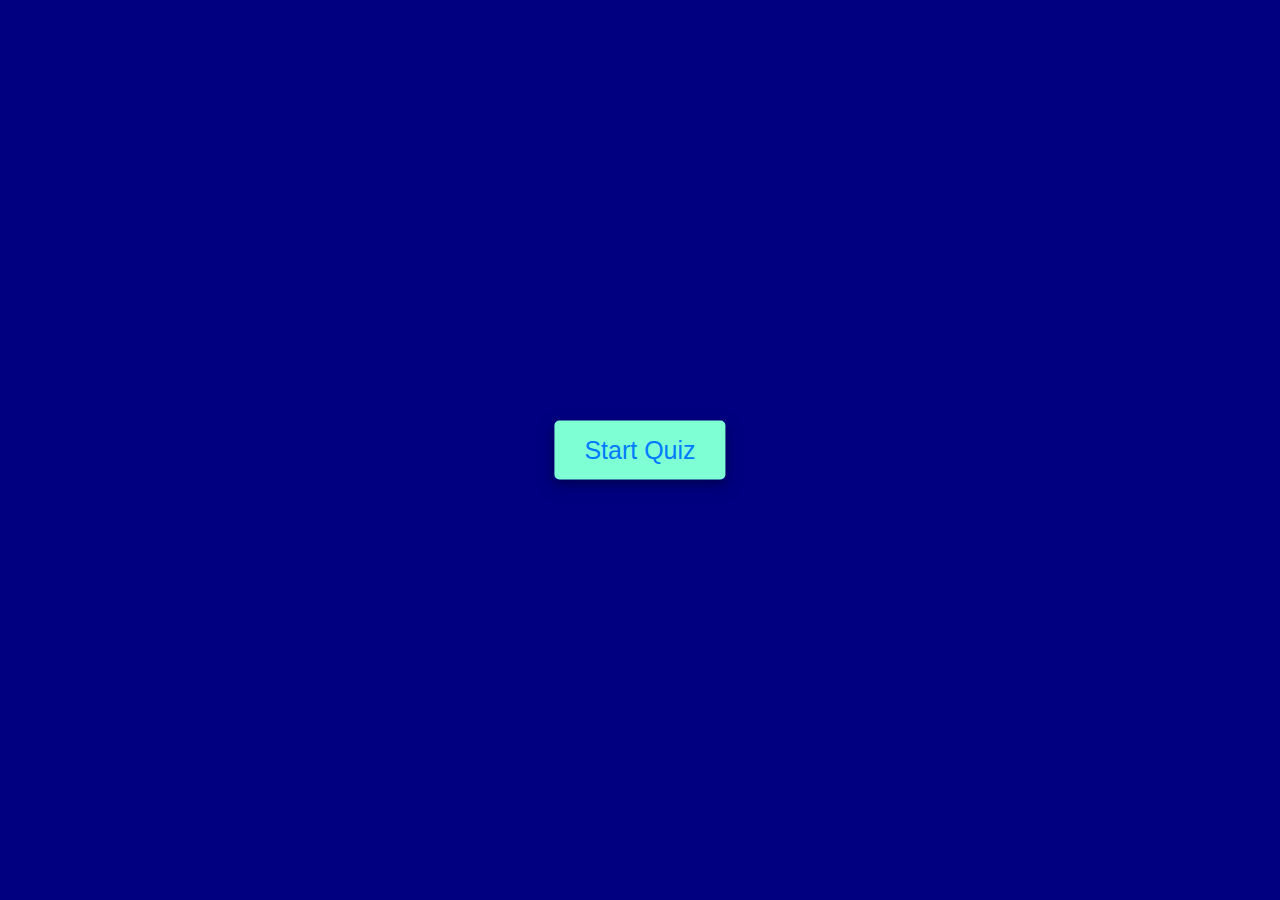
<file: Brainy Quiz/index.html>
<!DOCTYPE html>
<html lang="en">
<head>
    <title>Brainy Quiz</title>
    <link rel="stylesheet" href="style.css">
    <link rel="stylesheet" href="https://cdnjs.cloudflare.com/ajax/libs/font-awesome/5.15.3/css/all.min.css"/>
</head>
<body>
    <!-- start Quiz button -->
    <div class="start_btn"><button>Start Quiz</button></div>

    <!-- Info Box -->
    <div class="info_box">
        <div class="info-title"><span>Rules for the quiz:</span></div>
        <div class="info-list">
            <div class="info">1. You will have only <span>15 seconds</span> per question.</div>
            <div class="info">2. Once you select your answer, it cannot be undone.</div>
            <div class="info">3. You will earn 1 point for each correct answer.</div>
        </div>
        <div class="buttons">
            <button class="quit">Exit Quiz</button>
            <button class="restart">Continue</button>
        </div>
    </div>

    <!-- Quiz Box -->
    <div class="quiz_box">
        <header>
            <div class="title">Brainy Quiz</div>
            <div class="timer">
                <div class="time_left_txt">Time Left</div>
                <div class="timer_sec">15</div>
            </div>
            <div class="time_line"></div>
        </header>
        <section>
            <div class="que_text">
                <!-- questions from JavaScript -->
            </div>
            <div class="option_list">
                <!options from JavaScript -->
            </div>
        </section>

        <!-- footer of Quiz Box -->
        <footer>
            <div class="total_que">
                <!--Question Count Number from JavaScript -->
            </div>
            <button class="next_btn">Next Que</button>
        </footer>
    </div>

    <!-- Result Box -->
    <div class="result_box">
        <div class="icon">
            <i class="fas fa-crown"></i>
        </div>
        <div class="complete_text">You've completed the Quiz!</div>
        <div class="score_text">
            <!--Score Result from JavaScript -->
        </div>
        <div class="buttons">
            <button class="restart">Replay Quiz</button>
            <button class="quit">Quit Quiz</button>
        </div>
    </div>

   <!-- Javascript file for questions and options. -->
    <script src="js/questions.js"></script>

    <!-- JavaScript file for coded Quiz Codes -->
    <script src="js/script.js"></script>

</body>
</html>
</file>
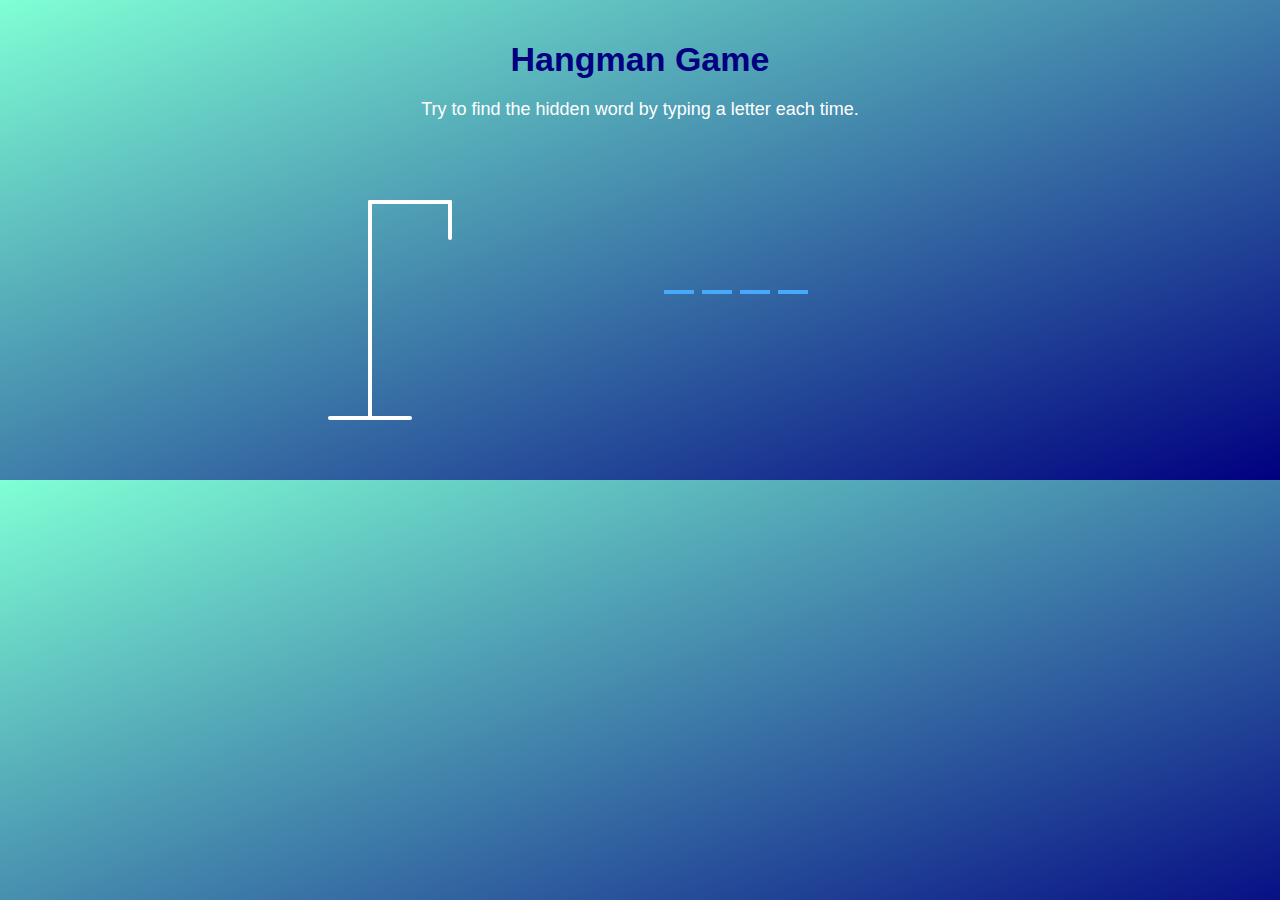
<file: Hangman/index.html>
<!DOCTYPE html>
<html lang="en">
  <head>
    <link rel="stylesheet" href="style.css" />
    <title>Hangman Game</title>
  </head>
  <body>
    <div class="container">
      <h1>Hangman Game</h1>
      <p>
        Try to find the hidden word by typing a letter each time.
      </p>
      <div class="game-box">
        <svg class="figure">
          <!-- Stand -->
          <line x1="25%" y1="5%" x2="65%" y2="5%" />
          <line x1="65%" y1="5%" x2="65%" y2="20%" />
          <line x1="25%" y1="5%" x2="25%" y2="95%" />
          <line x1="5%" y1="95%" x2="45%" y2="95%" />

          <!-- Head -->
          <circle r="10%" cx="65%" cy="30%" class="body-part" />

          <!-- Body -->
          <line x1="65%" y1="40%" x2="65%" y2="60%" class="body-part" />

          <!-- Arms -->
          <line x1="50%" y1="40%" x2="65%" y2="50%" class="body-part" />
          <line x1="80%" y1="40%" x2="65%" y2="50%" class="body-part" />

          <!-- Legs -->
          <line x1="65%" y1="60%" x2="80%" y2="70%" class="body-part" />
          <line x1="65%" y1="60%" x2="50%" y2="70%" class="body-part" />
        </svg>
        <div class="content">
          <ul id="word" class="word"></ul>
          <div id="incorrect" class="incorrect">
            <h2>Incorrect:</h2>
            <p></p>
          </div>
        </div>
        <div id="backdrop" class="backdrop"></div>
        <div id="no-work" class="no-work">
          <p>This app doesn't work in touch screen devices.</p>
        </div>
        <div id="final-msg" class="final-msg">
          <p id="msg-info" class="msg-info"></p>
          <button id="play" class="play">Play Again</button>
        </div>
        <div id="indication" class="indication">
          <p>You have already entered this letter</p>
        </div>
      </div>
    </div>
    <script src="script.js"></script>
  </body>
</html>
</file>
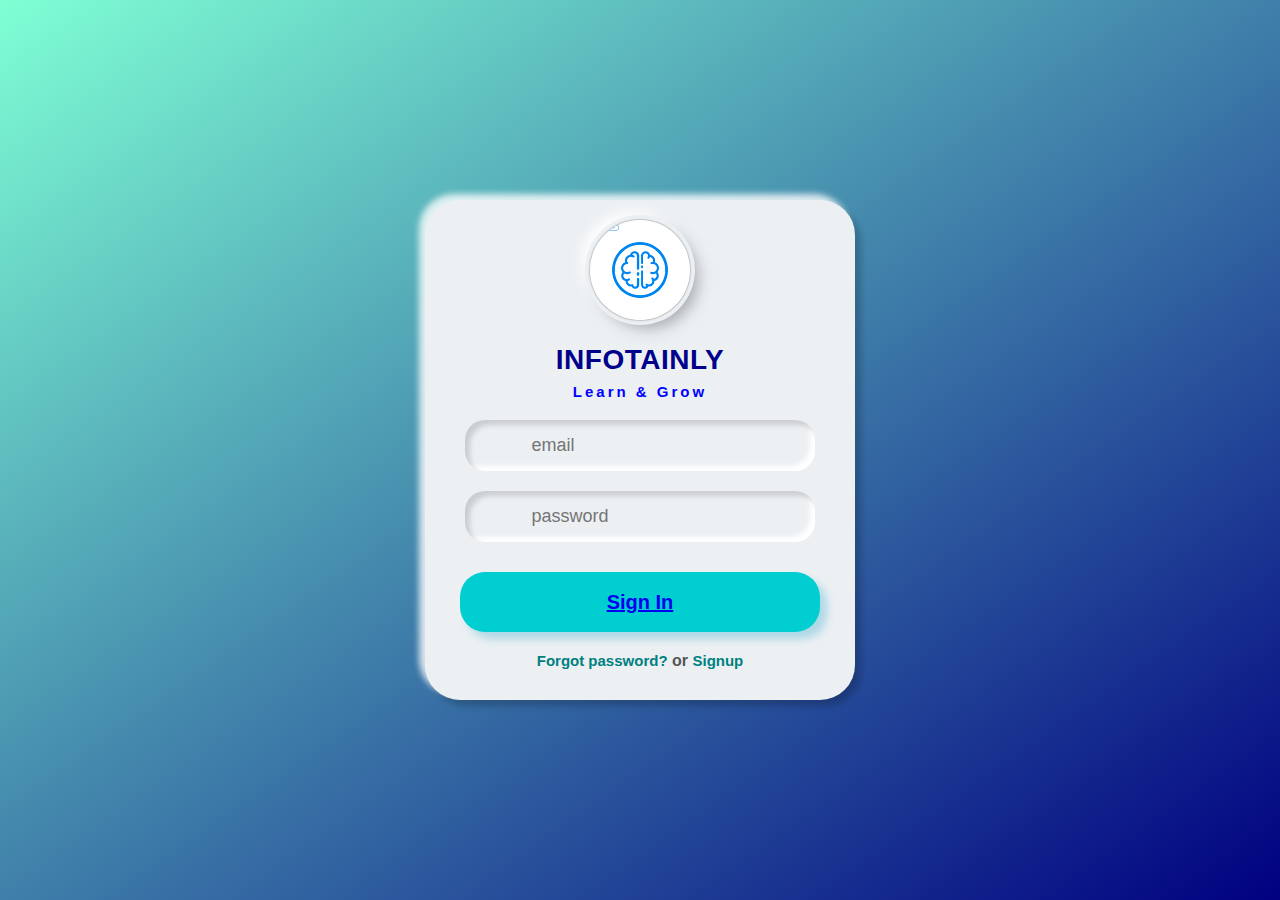
<file: firstpage.html>
<!DOCTYPE html>
<html>
<head>
		<title>INFOTAINLY</title>
		
		<style>
			* {
				/*Include the padding and border in the elements total width and height*/
				box-sizing: border-box;
			}
			body {
				margin: 0;
				/*Display width and height*/
				height: 100vh;
				width: 100vw;
				overflow: hidden;
				font-family: "Lato", sans-serif;
				font-weight: 700;
				/* To make all the elements center */
				display: flex;
				align-items: center;
				justify-content: center;
				/*Font color and background Color*/
				color: #555;
				background-image:linear-gradient(to bottom right,aquamarine,navy);
			}
			.div {
				/* Login Card Width and height */
				width: 430px;
				height: 500px;
				/* padding */
				padding: 20px 35px 15px 35px;
				border-radius: 35px;
				background: #ecf0f3;
				/* Box-shadow for 3d visualization*/
				box-shadow:
				-6px -6px 6px rgba(255, 255, 255, 0.8),
				6px 6px 6px rgba(0, 0, 0, 0.2);
			}
			.logo {
				background: url("onelogo.png");
				background-size: cover;
				width: 100px;
				height: 100px;
				border-radius: 50%;
				margin: 0 auto;
				/* Box-shadow for logo */
				box-shadow: 0px 0px 2px #5f5f5f,   /*#5f5f5f-Grey */
				0px 0px 0px 5px #ecf0f3,
				8px 8px 15px #a7aaaf,
				-8px -8px 15px white;
			}
			.title {
				text-align: center;
				font-size: 28px;
				padding-top: 24px;
				letter-spacing: 0.5px;
				color: darkblue;
			}
			.sub-title {
				text-align: center;
				font-size: 15px;
				padding-top: 7px;
				letter-spacing: 3px;
				color: blue;
			}
			.input-fields {
				width: 100%;
				padding: 20px 5px 10px 5px;
			}
			.input-fields input {
/* To hide default browser options of input field */
				border: none;
				outline: none;
				/* Custom design for the input field */
				background: none;
				font-size: 18px;
				color: #555;
				padding: 15px 10px 15px 5px;
			}
			.email,
			.password {
				margin-bottom: 20px;
				border-radius: 20px;
				/* Box shadow for 3d */
				box-shadow: inset 5px 5px 5px #cbced1,
				inset -5px -5px 5px #ffffff;
			}
			.input-fields svg {
				height: 22px;
				margin: 0 10px -3px 25px;
			}
			.button {
	/* To hide default browser options of input field */
				outline: none;
				border: none;
				/* Custom design for the Button */
				cursor: pointer;
				width: 100%;
				height: 60px;
				border-radius: 25px;
				font-size: 20px;
				font-weight: 700;
				font-family: "Lato", sans-serif;
				color: royalblue;
				text-align: darkblue;
				background: darkturquoise;
				box-shadow: 7px 7px 8px lightblue;,
				-7px -7px 8px #ffffff;
				transition: 0.5s;
			}
			.button:hover {
				background: skyblue;
			}
			.button:active {
				background: skyblue;
			}
			.link {
				padding-top: 20px;
				text-align: center;
			}
			.link a {
				text-decoration: none;
				color: teal;
				font-size: 15px;
				transition: 0.5s;
			}
			.link a:hover {
				text-decoration: none;
				color: skyblue;
				font-size: 15px;
			}
		</style>
	</head>
	<body>
		<div class="div">
			<div class="logo"></div>
			<div class="title"> INFOTAINLY</div>
			<div class="sub-title">
			Learn &amp; Grow
		</div>
			<div class="input-fields">
				<div class="email">
					<svg fill="#999" viewBox="0 0 1024 1024">
					</svg>
					<input type="email" placeholder="email">
				</div>
				<div class="password">
					<svg fill="#999" viewBox="0 0 1024 1024">
					</svg>
					<input type="password" placeholder="password">
				</div>
			</div>
			<button class="button"><a href="two.html">Sign In</a></button>
			<div class="link"><a href="forgotpassword.html">Forgot password?</a> or
			<a href="signup.html">Signup</a></div>
		</div>

		

</body></html>
</file>
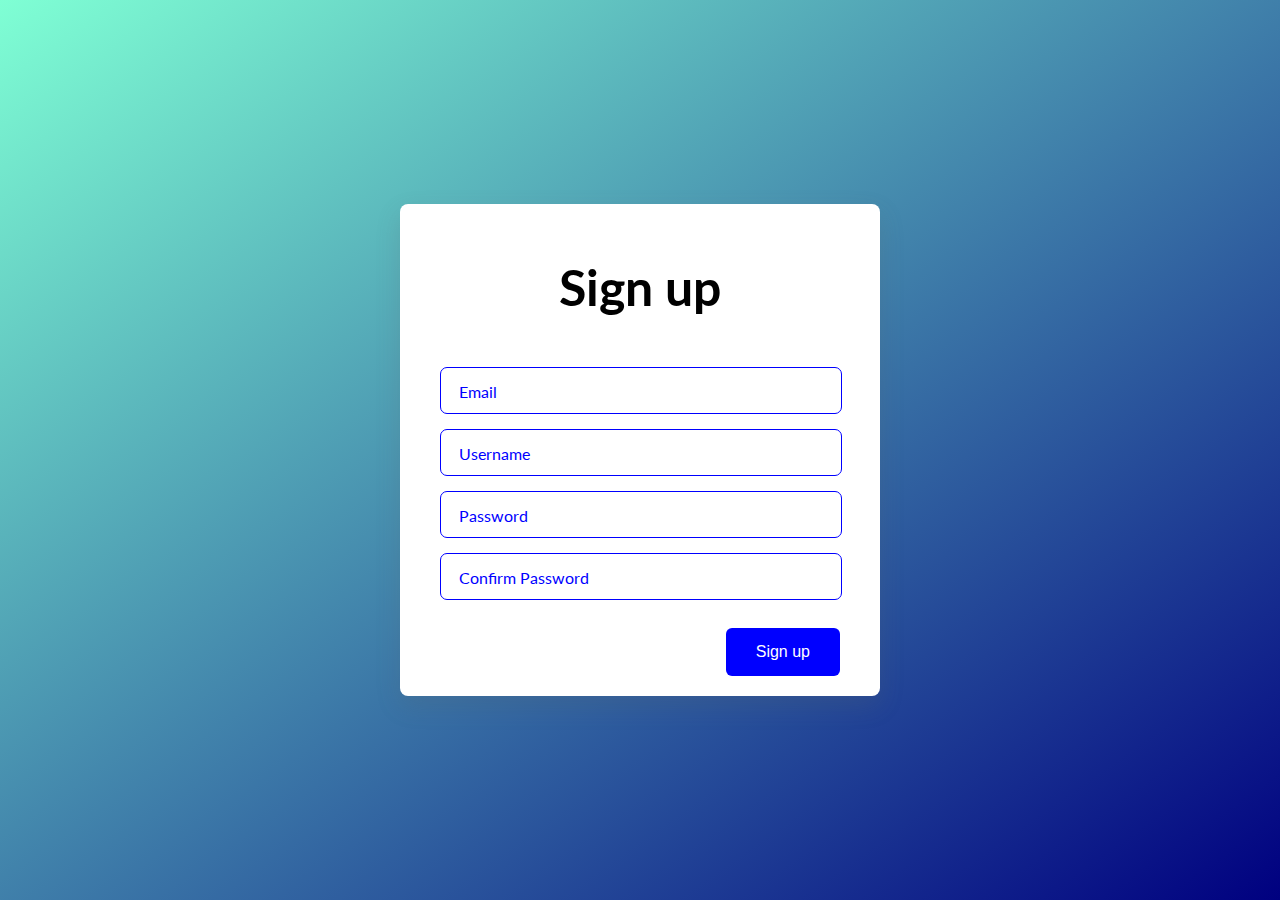
<file: signup.html>
<!DOCTYPE html>
<html lang="en">
<head>

  <title>SignUp</title>
</head>
<body>
  <div class="signupFrm">
    <div class="wrapper">
    <form action="" class="form">
      <center><h1 class="title">Sign up</h1></center>

      <div class="inputContainer">
        <input type="text" class="input" placeholder="a">
        <label for="" class="label">Email</label>
      </div>

      <div class="inputContainer">
        <input type="text" class="input" placeholder="a">
        <label for="" class="label">Username</label>
      </div>

      <div class="inputContainer">
        <input type="text" class="input" placeholder="a">
        <label for="" class="label">Password</label>
      </div>

      <div class="inputContainer">
        <input type="text" class="input" placeholder="a">
        <label for="" class="label">Confirm Password</label>
      </div>

      <input type="submit" class="submitBtn" value="Sign up">
    </form>
    </div>
  </div>
</body>
</html>
<style>
  @import url('https://fonts.googleapis.com/css2?family=Lato&display=swap');


body {
  box-sizing: border-box;
  margin: 0;
  padding: 0;
  background-image:linear-gradient(to bottom right,aquamarine,navy);
  font-family: "lato", sans-serif;
}

.signupFrm {
  display: flex;
  justify-content: center;
  align-items: center;
  height: 100vh;
}


.form {
  background-color: white;
  width: 400px;
  border-radius: 8px;
  padding: 20px 40px;
  box-shadow: 0 10px 25px rgba(92, 99, 105, .2);
}

.title {
  font-size: 50px;
  margin-bottom: 50px;
}

.inputContainer {
  position: relative;
  height: 45px;
  width: 90%;
  margin-bottom: 17px;
}

.input {
  position: absolute;
  top: 0px;
  left: 0px;
  height: 100%;
  width: 100%;
  border: 1px solid blue;
  border-radius: 7px;
  font-size: 16px;
  padding: 0 20px;
  outline: none;
  background: none;
  z-index: 1;
}


.label {
  position: absolute;
  top: 15px;
  left: 15px;
  padding: 0 4px;
  background-color: white;
  color: blue;
  font-size: 16px;
  transition: 0.5s;
  z-index: 0;
}

::placeholder {
  color: transparent;
}

.submitBtn {
  display: block;
  margin-left: auto;
  padding: 15px 30px;
  border: none;
  background-color: blue;
  color: white;
  border-radius: 6px;
  cursor: pointer;
  font-size: 16px;
  margin-top: 30px;
}

.submitBtn:hover {
  background-color: blue;
  transform: translateY(-2px);
}
.input:focus + .label {
  top: -7px;
  left: 3px;
  z-index: 10;
  font-size: 14px;
  font-weight: 600;
  color: blue;
}

.input:not(:placeholder-shown)+ .label {
  top: -7px;
  left: 3px;
  z-index: 10;
  font-size: 14px;
  font-weight: 600;
}

.input:focus {
  border: 2px  solid blue;
}
</style>
</file>
<file: Brainy Quiz/style.css>
@import url('https://fonts.googleapis.com/css2?family=Poppins:wght@200;300;400;500;600;700&display=swap');*/
*{
    margin: 0;
    padding: 0;
    box-sizing: border-box;
    font-family: "Lato", sans-serif;
}

body{
   background: navy;
}

::selection{
    color: #fff;
    background: blue;
}

.start_btn,
.info_box,
.quiz_box,
.result_box{
    position: absolute;
    top: 50%;
    left: 50%;
    transform: translate(-50%, -50%);
    box-shadow: 0 4px 8px 0 rgba(0, 0, 0, 0.2), 
                0 6px 20px 0 rgba(0, 0, 0, 0.19);
}

.info_box.activeInfo,
.quiz_box.activeQuiz,
.result_box.activeResult{
    opacity: 1;
    z-index: 5;
    pointer-events: auto;
    transform: translate(-50%, -50%) scale(1);
}

.start_btn button{
    font-size: 25px;
    font-weight: 500;
    color: #007bff;
    padding: 15px 30px;
    outline: none;
    border: none;
    border-radius: 5px;
    background: aquamarine;
    cursor: pointer;
}

.info_box{
    width: 540px;
    background: #fff;
    border-radius: 5px;
    transform: translate(-50%, -50%) scale(0.9);
    opacity: 0;
    pointer-events: none;
    transition: all 0.3s ease;
}

.info_box .info-title{
    height: 60px;
    width: 100%;
    border-bottom: 1px solid lightgrey;
    display: flex;
    align-items: center;
    padding: 0 30px;
    border-radius: 5px 5px 0 0;
    font-size: 20px;
    font-weight: 600;
}

.info_box .info-list{
    padding: 15px 30px;
}

.info_box .info-list .info{
    margin: 5px 0;
    font-size: 17px;
}

.info_box .info-list .info span{
    font-weight: 600;
    color: #007bff;
}
.info_box .buttons{
    height: 60px;
    display: flex;
    align-items: center;
    justify-content: flex-end;
    padding: 0 30px;
    border-top: 1px solid lightgrey;
}

.info_box .buttons button{
    margin: 0 5px;
    height: 40px;
    width: 100px;
    font-size: 16px;
    font-weight: 500;
    cursor: pointer;
    border: none;
    outline: none;
    border-radius: 5px;
    border: 1px solid #007bff;
    transition: all 0.3s ease;
}

.quiz_box{
    width: 550px;
    background: #fff;
    border-radius: 5px;
    transform: translate(-50%, -50%) scale(0.9);
    opacity: 0;
    pointer-events: none;
    transition: all 0.3s ease;
}

.quiz_box header{
    position: relative;
    z-index: 2;
    height: 70px;
    padding: 0 30px;
    background: #fff;
    border-radius: 5px 5px 0 0;
    display: flex;
    align-items: center;
    justify-content: space-between;
    box-shadow: 0px 3px 5px 1px rgba(0,0,0,0.1);
}

.quiz_box header .title{
    font-size: 20px;
    font-weight: 600;
}

.quiz_box header .timer{
    color: #004085;
    background: #cce5ff;
    border: 1px solid #b8daff;
    height: 45px;
    padding: 0 8px;
    border-radius: 5px;
    display: flex;
    align-items: center;
    justify-content: space-between;
    width: 145px;
}

.quiz_box header .timer .time_left_txt{
    font-weight: 400;
    font-size: 17px;
    user-select: none;
}

.quiz_box header .timer .timer_sec{
    font-size: 18px;
    font-weight: 500;
    height: 30px;
    width: 45px;
    color: #fff;
    border-radius: 5px;
    line-height: 30px;
    text-align: center;
    background: #343a40;
    border: 1px solid #343a40;
    user-select: none;
}

.quiz_box header .time_line{
    position: absolute;
    bottom: 0px;
    left: 0px;
    height: 3px;
    background: #007bff;
}

section{
    padding: 25px 30px 20px 30px;
    background: #fff;
}

section .que_text{
    font-size: 25px;
    font-weight: 600;
}

section .option_list{
    padding: 20px 0px;
    display: block;   
}

section .option_list .option{
    background: aliceblue;
    border: 1px solid #84c5fe;
    border-radius: 5px;
    padding: 8px 15px;
    font-size: 17px;
    margin-bottom: 15px;
    cursor: pointer;
    transition: all 0.3s ease;
    display: flex;
    align-items: center;
    justify-content: space-between;
}

section .option_list .option:last-child{
    margin-bottom: 0px;
}

section .option_list .option:hover{
    color: #004085;
    background: #cce5ff;
    border: 1px solid #b8daff;
}

section .option_list .option.correct{
    color: #155724;
    background: #d4edda;
    border: 1px solid #c3e6cb;
}

section .option_list .option.incorrect{
    color: #721c24;
    background: #f8d7da;
    border: 1px solid #f5c6cb;
}

section .option_list .option.disabled{
    pointer-events: none;
}

section .option_list .option .icon{
    height: 26px;
    width: 26px;
    border: 2px solid transparent;
    border-radius: 50%;
    text-align: center;
    font-size: 13px;
    pointer-events: none;
    transition: all 0.3s ease;
    line-height: 24px;
}
.option_list .option .icon.tick{
    color: #23903c;
    border-color: #23903c;
    background: #d4edda;
}

.option_list .option .icon.cross{
    color: #a42834;
    background: #f8d7da;
    border-color: #a42834;
}

footer{
    height: 60px;
    padding: 0 30px;
    display: flex;
    align-items: center;
    justify-content: space-between;
    border-top: 1px solid lightgrey;
}

footer .total_que span{
    display: flex;
    user-select: none;
}

footer .total_que span p{
    font-weight: 500;
    padding: 0 5px;
}

footer .total_que span p:first-child{
    padding-left: 0px;
}

footer button{
    height: 40px;
    padding: 0 13px;
    font-size: 18px;
    font-weight: 400;
    cursor: pointer;
    border: none;
    outline: none;
    color: #fff;
    border-radius: 5px;
    background: #007bff;
    border: 1px solid #007bff;
    line-height: 10px;
    opacity: 0;
    pointer-events: none;
    transform: scale(0.95);
    transition: all 0.3s ease;
}

footer button:hover{
    background: #0263ca;
}

footer button.show{
    opacity: 1;
    pointer-events: auto;
    transform: scale(1);
}

.result_box{
    background: #fff;
    border-radius: 5px;
    display: flex;
    padding: 25px 30px;
    width: 450px;
    align-items: center;
    flex-direction: column;
    justify-content: center;
    transform: translate(-50%, -50%) scale(0.9);
    opacity: 0;
    pointer-events: none;
    transition: all 0.3s ease;
}

.result_box .icon{
    font-size: 100px;
    color: #007bff;
    margin-bottom: 10px;
}

.result_box .complete_text{
    font-size: 20px;
    font-weight: 500;
}

.result_box .score_text span{
    display: flex;
    margin: 10px 0;
    font-size: 18px;
    font-weight: 500;
}

.result_box .score_text span p{
    padding: 0 4px;
    font-weight: 600;
}

.result_box .buttons{
    display: flex;
    margin: 20px 0;
}

.result_box .buttons button{
    margin: 0 10px;
    height: 45px;
    padding: 0 20px;
    font-size: 18px;
    font-weight: 500;
    cursor: pointer;
    border: none;
    outline: none;
    border-radius: 5px;
    border: 1px solid #007bff;
    transition: all 0.3s ease;
}

.buttons button.restart{
    color: #fff;
    background: #007bff;
}

.buttons button.restart:hover{
    background: #0263ca;
}

.buttons button.quit{
    color: #007bff;
    background: #fff;
}

.buttons button.quit:hover{
    color: #fff;
    background: #007bff;
}
</file>
<file: Hangman/style.css>
* {
  padding: 0;
  margin: 0;
  box-sizing: border-box;
}

html {
  font-size: 62.5%;
}

body {
  font-family:"Lato", sans-serif;
  color: #fff;
  background-image:linear-gradient(to bottom right,aquamarine,navy);
}

.container {
  max-width: 70rem;
  width: 100%;
  padding: 2rem;
  margin: auto;
}

.container h1 {
  font-family: "Lato", sans-serif;
  font-size: 3.4rem;
  text-align: center;
  margin: 2rem 0;
  color: navy;
}

.container p {
  font-size: 1.8rem;
  text-align: center;
  margin: 2rem 0;
}

.game-box {
  padding: 1rem;
  margin: 6rem 0 2rem;
  display: flex;
  justify-content: space-evenly;
}

.figure {
  display: block;
  height: 24rem;
  width: 20rem;
  fill: transparent;
  stroke: #fff;
  stroke-width: 4px;
  stroke-linecap: round;
  flex-shrink: 0;
}

.body-part {
  display: none;
}

.content {
  height: 24rem;
  max-width: 50rem;
  width: 100%;
  flex-shrink: 1;
  display: flex;
  flex-direction: column;
  overflow: hidden;
}

.word {
  font-size: 3rem;
  height: 70%;
  list-style-type: none;
  display: flex;
  justify-content: center;
  align-items: center;
}

.letter {
  text-align: center;
  display: block;
  height: 4rem;
  width: 3rem;
  margin-right: 0.8rem;
  border-bottom: 4px #46a9fc solid;
}

.incorrect {
  height: 30%;
  padding: 1rem;
  display: flex;
  display: none;
}

.incorrect.visible {
  display: flex;
}

.incorrect h2 {
  display: inline-block;
  padding: 0 0 0 4rem;
  font-size: 2rem;
  font-weight: 500;
}

.incorrect p {
  font-size: 2rem;
  display: inline-block;
  margin: 0;
  padding: 0 1rem;
}

.backdrop {
  position: fixed;
  top: 0;
  left: 0;
  height: 100%;
  width: 100%;
  background-color: rgba(0, 0, 0, 0.75);
  z-index: 10;
  display: none;
}

.backdrop.visible {
  display: block;
}

.no-work {
  position: fixed;
  top: 0;
  left: 0;
  bottom: 0;
  right: 0;
  z-index: 100;
  max-width: 40rem;
  width: 75%;
  height: 15rem;
  padding: 2rem;
  line-height: 1.6;
  margin: auto;
  background-color: #c532e2;
  box-shadow: 0 0 8px rgba(0, 0, 0, 0.75);
  border-radius: 8px;
  display: flex;
  justify-content: center;
  align-items: center;
  display: none;
}

.no-work p {
  font-size: 2rem;
}

.final-msg {
  position: fixed;
  top: 0;
  left: 0;
  bottom: 0;
  right: 0;
  z-index: 100;
  max-width: 40rem;
  width: 75%;
  height: 20rem;
  padding: 2rem;
  line-height: 1.6;
  margin: auto;
  background-color: navy;
  box-shadow: 0 0 8px rgba(0, 0, 0, 0.75);
  border-radius: 8px;
  display: flex;
  flex-direction: column;
  justify-content: center;
  align-items: center;
  display: none;
}

.final-msg.visible {
  display: flex;
}

.final-msg p {
  font-size: 2rem;
  margin: 0;
}

.final-msg .play {
  font: inherit;
  font-size: 1.6rem;
  padding: 1.2rem;
  cursor: pointer;
  margin-top: 3rem;
  background-color: #008080;
  border-radius: 4px;
  color: #fff;
  border: none;
  outline: none;
  transition: opacity 200ms ease-in;
}

@media (hover: hover) {
  .final-msg .play:hover {
    opacity: 0.75;
  }
}

.indication {
  border: 2px #fff solid;
  border-radius: 8px;
  background-color: #e34754;
  position: fixed;
  left: 0;
  right: 0;
  bottom: 0;
  max-width: 40rem;
  width: 75%;
  margin: auto;
  transform: translateY(100%);
  transition: transform 200ms ease-in;
}

.indication.visible {
  transform: translateY(-20%);
}

.indication p {
  margin: 2rem;
  font-size: 1.8rem;
}

@media (max-width: 600px) {
  .game-box {
    flex-direction: column;
    align-items: center;
    justify-content: center;
  }

  .content {
    height: 20rem;
  }
}

@media (hover: none) {
  .backdrop {
    display: block;
  }

  .no-work {
    display: flex;
  }
}
</file>
